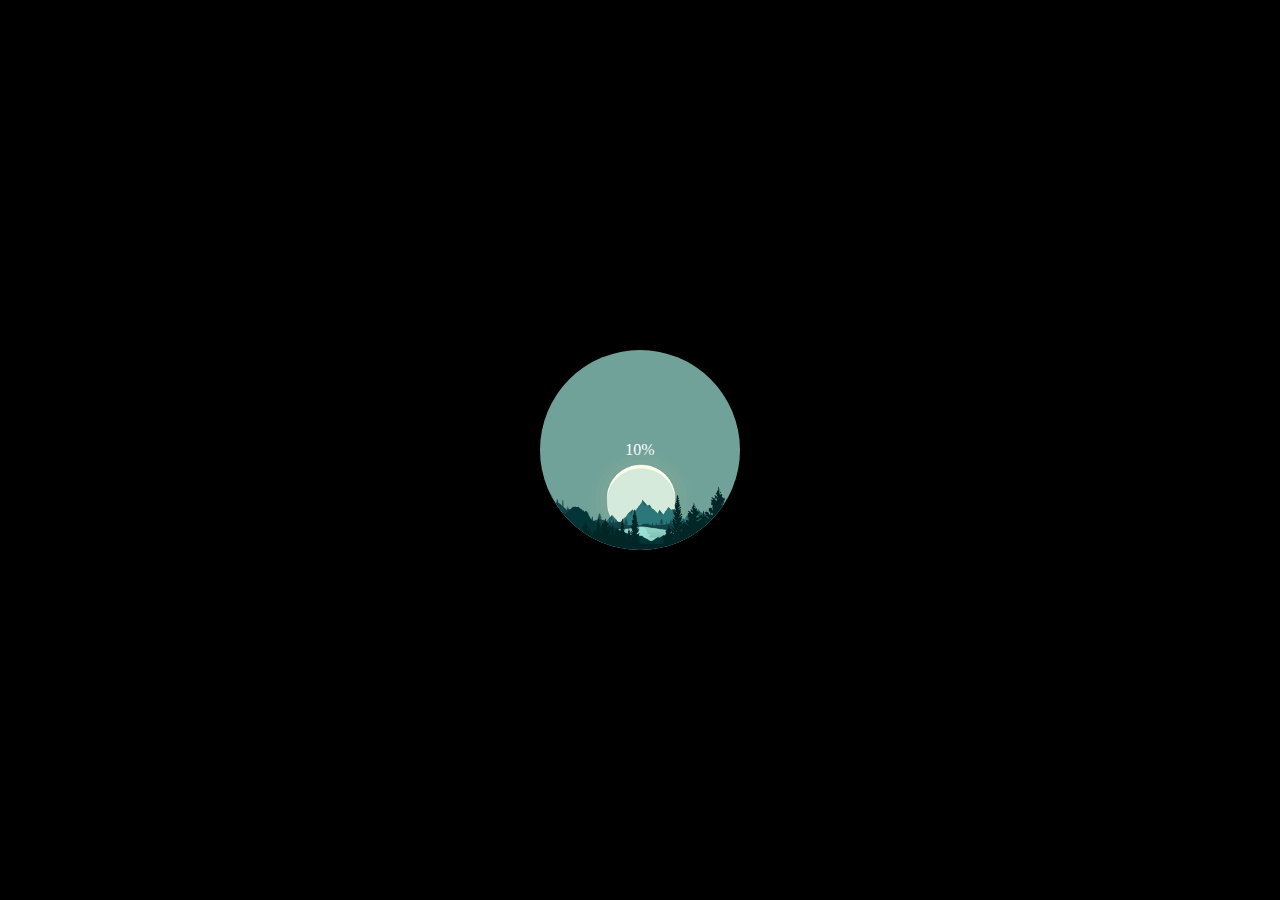
<file: load.html>
<!DOCTYPE html>
<html lang="en">

<head>
    <meta charset="UTF-8">
    <meta http-equiv="X-UA-Compatible" content="IE=edge">
    <meta name="viewport" content="width=device-width, initial-scale=1.0">
    <title>Document</title>
    <style>
        * {
            margin: 0 auto;
            padding: 0;
        }
        body {
            background: #000;
        }
        .loading {
            display: flex;
            align-items: center;
            justify-content: center;
            position: fixed;
            width: 100%; height: 100%;
            overflow: hidden;
        }
        .loading_bg {
            position: relative;
            overflow: hidden;
            width: 200px; height: 200px;
            background: #71a299;
            border-radius: 50%;
        }
        .loading_img {
            position: absolute;
            width: 200px; height: 200px;
            background: url(assets/img/loading.png) no-repeat ;
            background-size: cover;
            border-radius: 50%;
            z-index: 2;
        }
        .loading_moon {
            position: absolute;
            width: 50%; height: 50%;
            top: 100px; left: 0%;
            transform: translate(50%,0);
            background: url(assets/img/loading_moon.png) no-repeat ;
            background-size: cover;
            z-index: 1;
        }
        .loading_text{
    position: absolute;
    top: 50%;
    transform: translate(0,-50%);
    color: #fff;
}
    </style>
</head>

<body>
    <div class="loading">
        <div class="loading_bg">
            <div class="loading_img"></div>
            <div class="loading_moon"></div>
        </div>
        <div class="loading_text">10%</div>
    </div>
</body>

</html>
</file>
